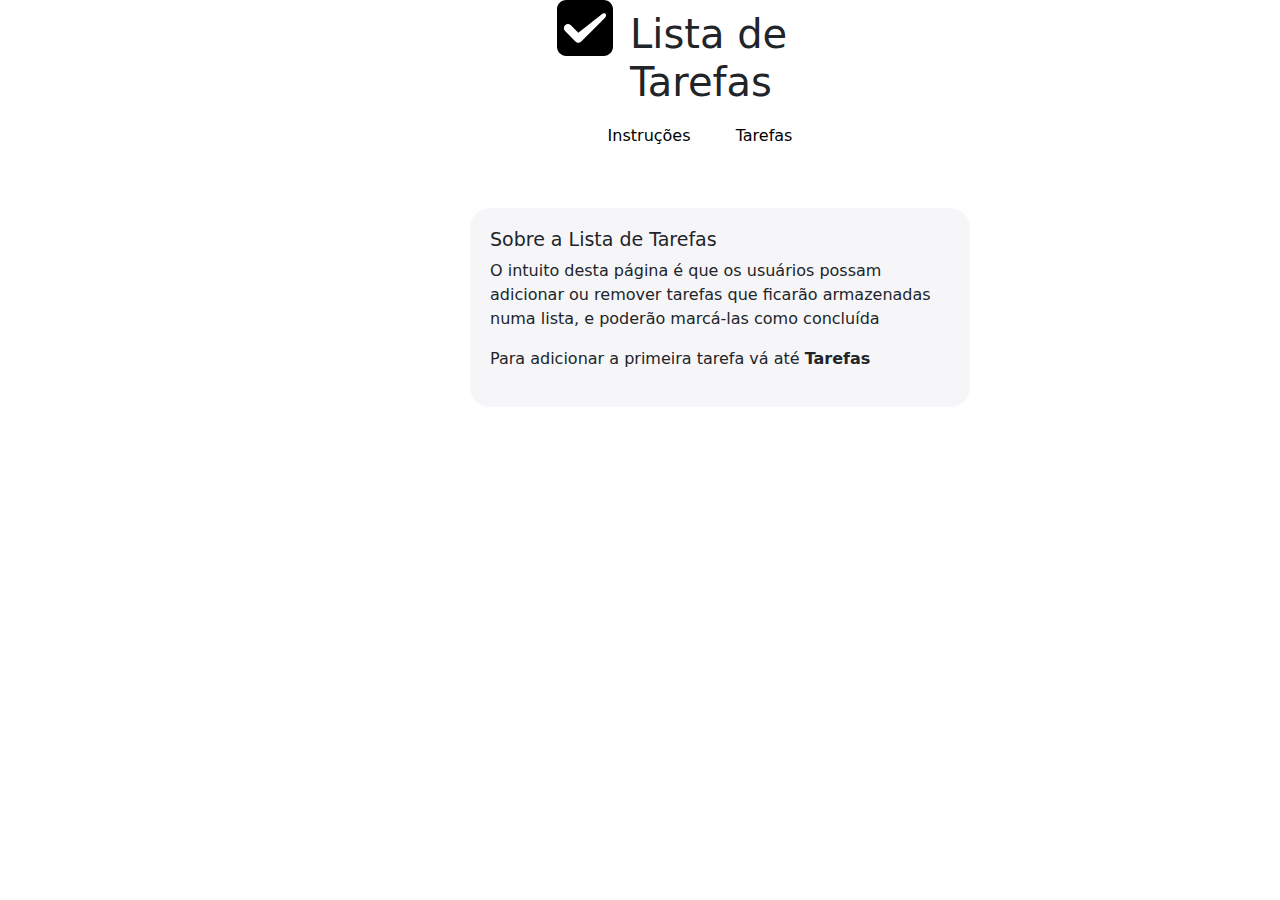
<file: Projeto Tera - Lista de tarefas/index.html>
<!-- PARTE 1 -->
<!DOCTYPE html>
<html lang="en">
<head>
    <meta charset="UTF-8">
    <meta http-equiv="X-UA-Compatible" content="IE=edge">
    <meta name="viewport" content="width=device-width, initial-scale=1.0">
    <link rel="icon"  href="imagens/favicon.ico">
    <link rel="stylesheet" href="style.css">
    <script src="https://ajax.googleapis.com/ajax/libs/jquery/3.6.0/jquery.min.js"></script>
    <link href="https://cdn.jsdelivr.net/npm/bootstrap@5.3.3/dist/css/bootstrap.min.css" rel="stylesheet" integrity="sha384-QWTKZyjpPEjISv5WaRU9OFeRpok6YctnYmDr5pNlyT2bRjXh0JMhjY6hW+ALEwIH" crossorigin="anonymous">
    <title>Lista de Tarefas | Instruções</title>
</head>
<body>
    <!-- PARTE 2 -->
    <header>
        <img src="imagens/logo.svg" width="70px" height="auto" alt="">
        <h1>Lista de Tarefas</h1>
    </header>

    <!-- PARTE 3 -->
    <nav>
        <a href="index.html">Instruções</a>
        <a href="tarefas.html">Tarefas</a>
    </nav>

    <!-- PARTE 5 -->
    <main>
        <section>
            <h2>Sobre a Lista de Tarefas</h2>
            <p>O intuito desta página é que os usuários possam adicionar ou remover tarefas que ficarão armazenadas numa lista, e poderão marcá-las como concluída</p>
            <p>Para adicionar a primeira tarefa vá até <b>Tarefas</b></p>
            </section>
    </main>

    <script src="https://cdn.jsdelivr.net/npm/bootstrap@5.3.3/dist/js/bootstrap.bundle.min.js" integrity="sha384-YvpcrYf0tY3lHB60NNkmXc5s9fDVZLESaAA55NDzOxhy9GkcIdslK1eN7N6jIeHz" crossorigin="anonymous"></script>
    <script src="app.js"></script>
</body>
</html>
</file>
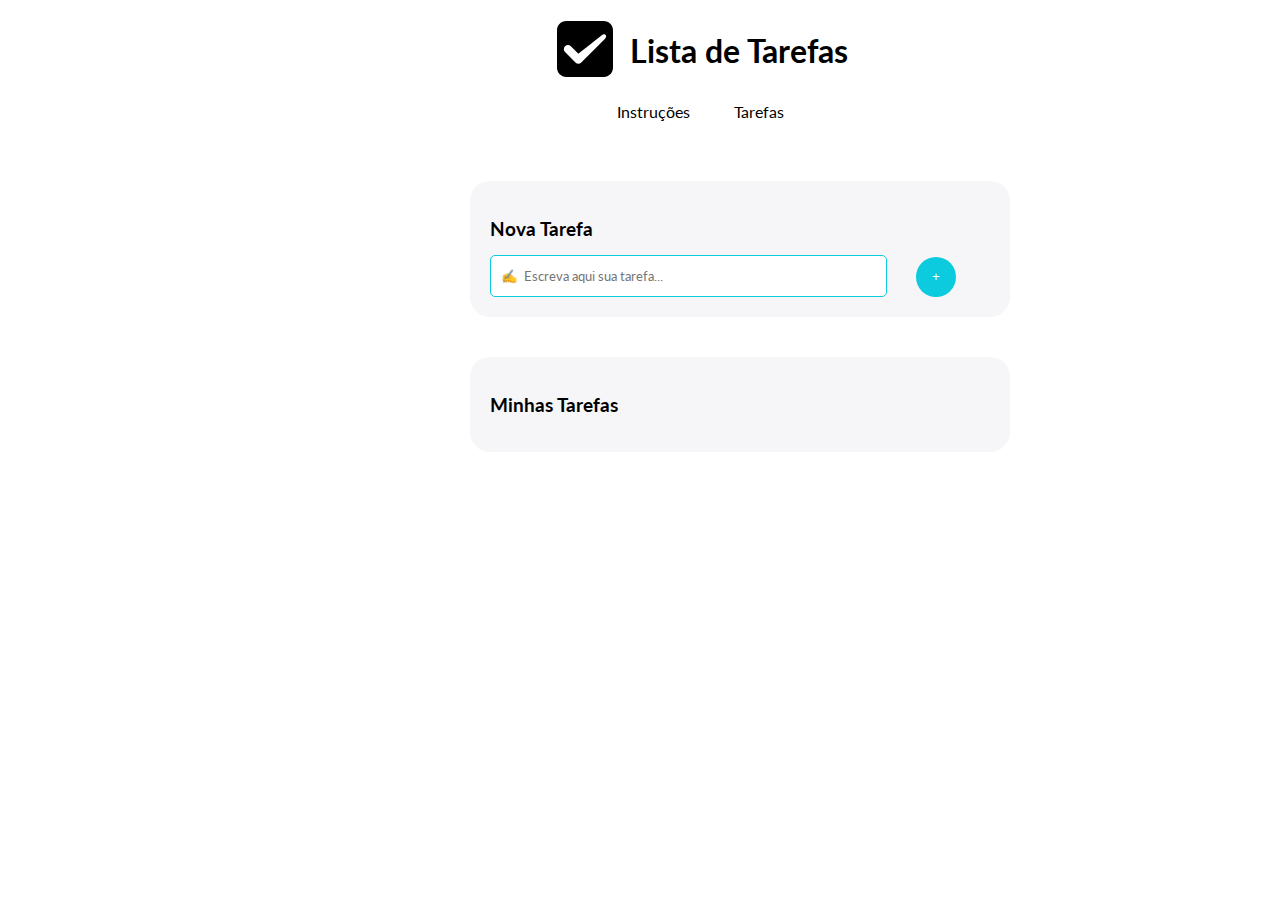
<file: Projeto Tera - Lista de tarefas/tarefas.html>
<!-- PARTE 1 -->
<!DOCTYPE html>
<html lang="en">
<head>
    <meta charset="UTF-8">
    <meta http-equiv="X-UA-Compatible" content="IE=edge">
    <meta name="viewport" content="width=device-width, initial-scale=1.0">
    <link rel="icon"  href="imagens/favicon.ico">
    <!-- <link href="https://cdn.jsdelivr.net/npm/bootstrap@5.1.3/dist/css/bootstrap.min.css" rel="stylesheet" integrity="sha384-1BmE4kWBq78iYhFldvKuhfTAU6auU8tT94WrHftjDbrCEXSU1oBoqyl2QvZ6jIW3" crossorigin="anonymous"> -->
    <link rel="stylesheet" href="style.css">
    <script src="https://ajax.googleapis.com/ajax/libs/jquery/3.6.0/jquery.min.js"></script>
    <title>Lista de Tarefas | Tarefas</title>
</head>
<body>
        <!-- PARTE 4 -->
        <header>
            <img src="imagens/logo.svg" width="70px" height="auto" alt="">
            <h1>Lista de Tarefas</h1>
        </header>
    
        <nav>
            <a href="index.html">Instruções</a>
            <a href="tarefas.html">Tarefas</a>
        </nav>

        <!-- PARTE 6 -->
        <main>
            <section id="novaTarefa">
                <h2>Nova Tarefa</h2>
                <input id="inputNovaTarefa" type="text" placeholder="✍️  Escreva aqui sua tarefa..." >
                <input id="btnNovaTarefa" type="button" value="+" onclick="addTarefa()">

            </section>

            <!-- PARTE 7 -->
            <section id="listaDeTarefas"> 
                <h2>Minhas Tarefas</h2>
                <ul id="ulTarefas">
                    <!-- <li>Ir ao super mercado <button class="btnEditar">Editar</button></li>
                    <li>Estudar programação</li>
                    <li>Atualiza ro LinkedIn</li> -->
                </ul>
            </section>
            
        </main>
<script src="https://cdn.jsdelivr.net/npm/bootstrap@5.1.3/dist/js/bootstrap.bundle.min.js" integrity="sha384-ka7Sk0Gln4gmtz2MlQnikT1wXgYsOg+OMhuP+IlRH9sENBO0LRn5q+8nbTov4+1p" crossorigin="anonymous"></script>
<script src="app.js"></script>
</body>
</html>
</file>
<file: Projeto Tera - Lista de tarefas/style.css>
@import url('https://fonts.googleapis.com/css2?family=Lato:wght@400;700&family=Rubik:wght@400;700&display=swap');

/* PARTE 2 */
body{
    font-family: 'Lato', sans-serif;
    margin: 0;
    padding: 0;
}

/* PARTE 3 */
header{
    width: 300px;
    margin: 0 550px;
}

header img {
    float: left;
}

header h1{
    position: relative;
    top: 10px;
    left: 10px;
}

/* PARTE 4 */

nav{
    width: 300px;
    margin: 0 550px;
    padding: 20px 0;
    text-align: center;
}

nav a{
    color: #000;
    margin: 20px;
    text-decoration: none;
}

/* PARTE 5 */
main{
    width: 750px;
    margin: 40px 370px;
}

section{
    width: 500px;
    height: auto;
    margin: 40px 100px;
    padding: 20px;
    background-color: #F6F6F9;
    border-radius: 20px; 
}

section h2{
    font-size: 19px;
}

#inputNovaTarefa{
    font-family: 'Lato', sans-serif;
    padding: 0 10px;
    height: 40px;
    width: 375px;
    border: 1px solid #0CCBDE;
    border-radius: 5px;
}

#btnNovaTarefa {
    height: 40px;
    width: 40px;
    
    border-radius: 20px;
    border: none;
    margin: 0 25px;
    background-color: #0CCBDE;
    color: #fff;
}

#btnNovaTarefa:hover {
    transform: scale(1.1);
}

#listaDeTarefas ul{
    margin: 0;
    padding: 0;
}

#listaDeTarefas li{
    list-style: none;
    padding: 20px;
    margin: 20px;
    background-color: #fff;
    border-radius: 10px;
}

#listaDeTarefas li:hover {
    background-color: #0CCBDE;
    color: #fff;
}

#listaDeTarefas li:hover .btnEditar{
    color: #000;
    background-color: #F6F6F9;
}

.aberta {
    text-decoration: none;
}

.concluida {
    text-decoration: line-through;
    color: gray;
}


.btnEditar{
    border: none;
    float: right;
    padding: 3px;
    margin-right: 10px;
    border-radius: 5px;
    color: #fff;
    background-color: #fff;
}


.btnDelete{
    width: 20px;
    height: auto;
    border: none;
    float: right;
    padding: 3px;
    border-radius: 5px;
}
</file>
